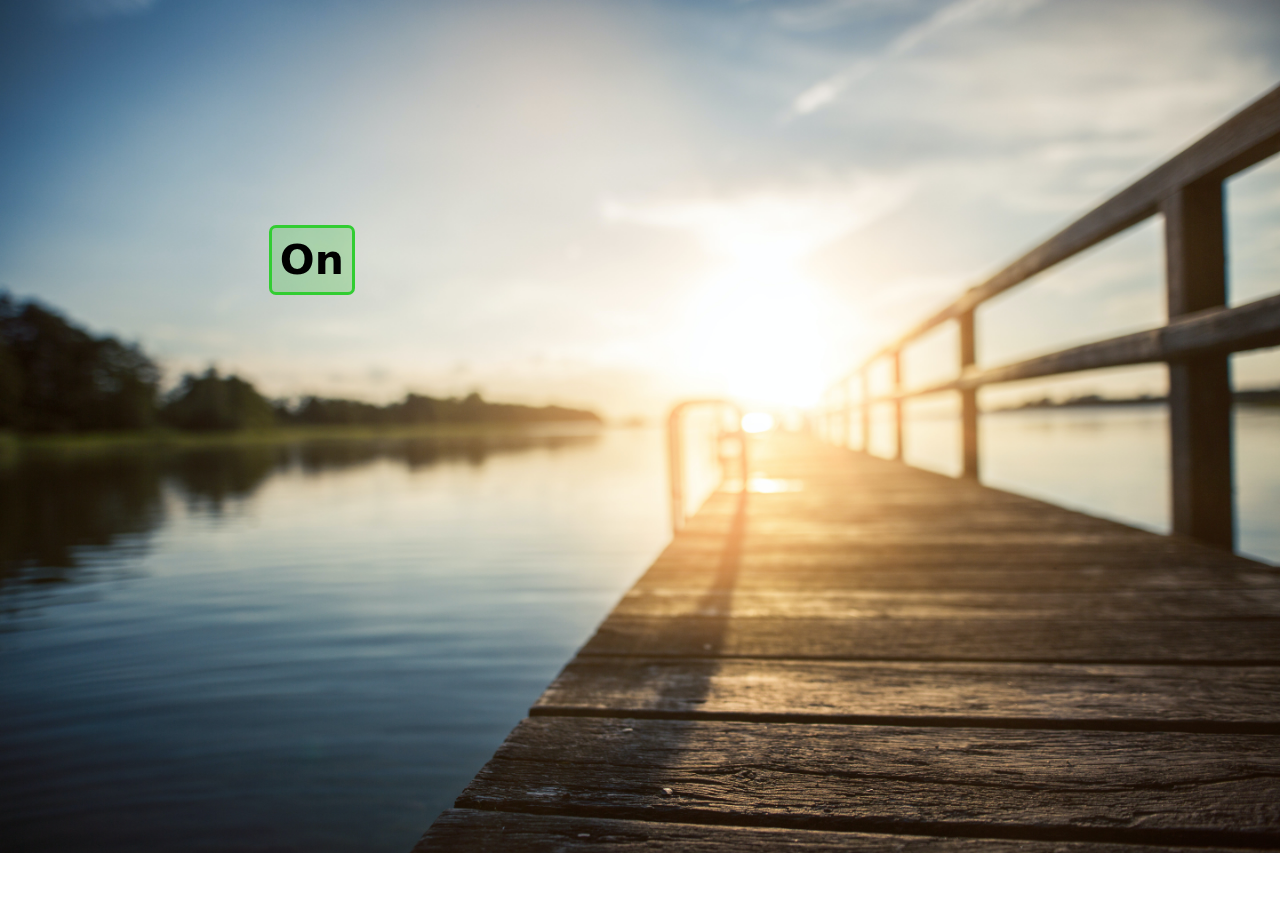
<file: The Clock/index.html>
<!DOCTYPE html>
<html>
<head>
	<meta name="viewport" content="width=device-width, initial-scale=1.0">
	<link rel="stylesheet" type="text/css" href="style.css">
	<link rel="icon" type="image/x-icon" href="Images/clock-favicon.png">
	<title>The Clock</title>
</head>
<body>

<!-- main clock box  -->
		<div id="clock-box">
			<!-- clock message -->
			<span id="message">Quartz</span>
			<!-- hour-hand code goes here -->
			<div id="hourhand"></div>	
			<!-- minute-hand code goes here -->
			<div id="minutehand"></div>	
			<!-- second-hand code goes here -->
			<div id="secondhand"></div>	
		</div>


<!-- on and off button code goes here  -->
	<button id="btn-off" onclick="clockToggle()">Off</button>
	<button id="btn-on" onclick="clockToggle()">On</button>


<!-- alert box apperaring after clicking on and off code goes here /  -->
	<div id="clock-alert-on">Clock Activated</div>
	<div id="clock-alert-off">Clock De-Activated</div>

<!-- javascript file refrence  -->
	<script src="time.js"></script>
	
</body>
</html>
</file>
<file: The Clock/style.css>
/*Dextop and laptop size screen layout for responsivness*/
 -webkit::scrollbar{
    display: none;
 }

 *{
	box-sizing: border-box;
	margin:0;
	padding:0;
 }
 body{
    background-image: url("Images/Bg-img.jpg");
    background-repeat: no-repeat;
    background-size:100%;
    background-attachment: fixed;
 }
 #clock-box{
    display: none;
    height: 300px;
    width: 300px;
    background-image: url("Images/clock.png");
    background-repeat: no-repeat;
    background-size: cover;
    border-radius: 50%;
    position: fixed;
    top: 12%;
    left: 37%;
    box-shadow: 6px 9px 43px black;
    animation-name: clock;
    animation-iteration-count: 1;
    animation-duration: .8s;
  }
  #message{
    color: #606060;
    position: absolute;
    top: 21%;
    left: 41.6%;
    font-family: system-ui;
    font-size: 19px;
  }
  @keyframes clock {
    from{
    opacity: 0;
    height: 0px;
    width: 0px;
    left: 49%;
    top: 32%;
    }
    to{
        opacity: 1;
        height:300px;
        width:300px;
    }
   }
   #hourhand{
    position: relative;
    height: 63px;
    width: 4px;
    top: 28%;
    left: 49.35%;
    background-image: linear-gradient(45deg, transparent, #15c300);
    transform-origin: bottom;
    border-radius: 3px;
   }
   #minutehand{
    position: relative;
    height: 97px;
    width: 5px;
    top: -6%;
    left: 49.2%;
    background-image: linear-gradient(45deg,transparent, #ffcd83, #ff9800);
    transform-origin: bottom;
    border-radius: 3px;
 }
 #secondhand{
    position: relative;
    height: 120px;
    width: 2px;
    top: -44%;
    left: 49.2%;
    background-image: linear-gradient(45deg,transparent, #ff0000, #ff1100);
    transform-origin: bottom;
    border-radius: 3px;
  }

  #btn-on,#btn-off{
    position: fixed;
    top: 25%;
    left: 21%;
    padding: 8px;
    border-radius: 7px;
    font-size: 41px;
    font-family: system-ui;
    font-weight: 800;
    height: auto;
    width: auto;
    border:none;
    cursor: pointer;
    transition: all .2s ease-in-out;
  }
  #btn-on{
    background-color: #32cd323b;
    border: 3px solid limegreen;
    color: black;
   }
   #btn-on:hover{
    background-color: limegreen;
    border: none;
    color: white;
   }
   #btn-on:active{
    background-color: red;
   }
   #btn-off{
    display:none;
    display: none;
    background-color: #ff110047;
    border: 3px solid #ff110091;
    color: black;
   }
   #btn-off:hover{
    background-color: red;
    border: none;
    color: white;
    }
    #btn-off:active{
    background-color: limegreen;
    }

    #clock-alert-on{
    background-image: linear-gradient(327deg, #00b907, #006004a8,transparent);
    color: white;
     }
     #clock-alert-off{
    color: black;
    background-image: linear-gradient(327deg, #ff0000e3, #ff1604d1,transparent);
     }

     #clock-alert-on,#clock-alert-off{
    display: none;
    height: 400px;
    width: 300px;
    position: fixed;
    right: -53%;
    top: 7%;
    font-size: 51px;
    animation-name: clock-alert;
    animation-duration: 1s;
    animation-iteration-count: 1;
    justify-content: center;
    align-items: center;
    padding: 20px;
    text-align: center;
    font-family: system-ui;
    font-weight: 800;
    border-radius: 21px;
 }
 @keyframes clock-alert{
    0%{
        /*opacity:0;*/
        right: -29%;
    }
    50%{
        right:5%;
    }
 }



/*Tablet size screen layout for responsivness*/

 @media(max-width:998px){
 body{
    background-size:152vh;
 } 
    #clock-box{
    top: 9%;
    left: 31%;
    }
        #btn-on,#btn-off{
    top: 25%;
    left: 14%;
    padding: 5px;
    font-size: 25px;
    }
    #clock-alert-on,#clock-alert-off{
    height: 300px;
    width: 200px;
    font-size: 40px;
    }

 }



/*small mobile size screen layout for responsivness*/

 @media(max-width:425px){
    #clock-box{
        left:15%;
    }

    #btn-on,#btn-off{
    top: 4%;
    left: 4%;
    padding: 5px;
    font-size: 15px;
    }

        #clock-alert-on,#clock-alert-off{
    height: auto;
    width: auto;
    font-size: 25px;
    right: 13%;
    top: -23%;
    }
    @keyframes clock-alert{
        0%{
            top: -23%;
        }
        50%{
            top: 5%;
        }
    }
 }



/*very small mobile size screen layout for responsivness*/

 @media(max-width: 320px){
    #clock-box{
        left:3%;
    }


 }
</file>
